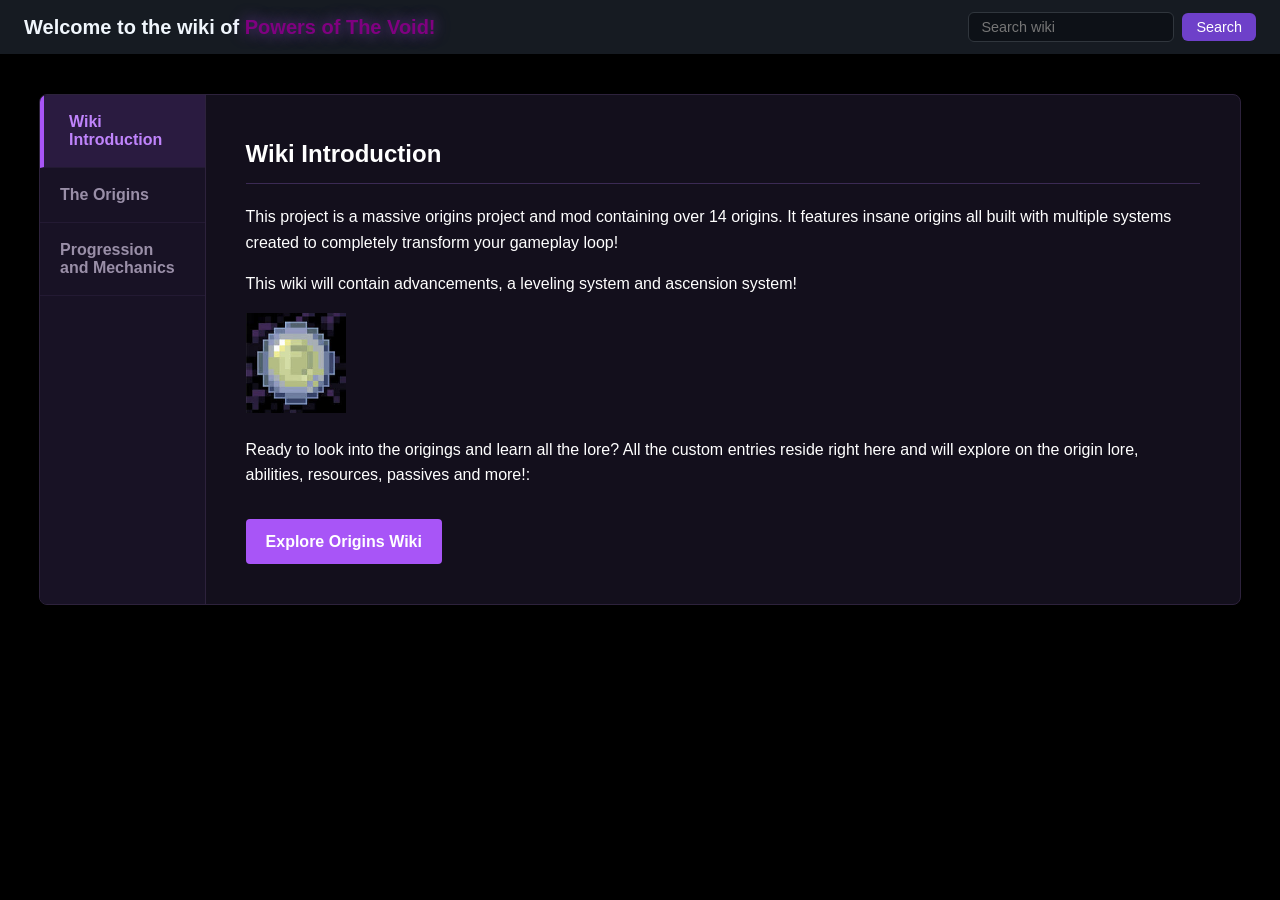
<file: index.html>
<!DOCTYPE html>
<html lang="en">
<head>
    <meta charset="UTF-8">
    <meta name="viewport" content="width=device-width, initial-scale=1.0">
    <title>Powers of The Void</title>
    <link rel="stylesheet" href="styles.css">
</head>
<body>

    <header class="top-nav">
        <div class="logo">Welcome to the wiki of <span class="void-text">Powers of The Void!</span></div>

        <div class="search-wrapper">
            <form id="wiki-search-form" class="search-form">
                <input type="text" id="wiki-search-input" placeholder="Search wiki" autocomplete="off" required>
                <button type="submit">Search</button>
            </form>
            <div id="wiki-search-results" class="search-results" hidden></div>
        </div>
    </header>

    <div class="wiki-container">
        <div class="sidebar" id="sidebar"></div>
        <div id="content"></div>
    </div>
    <script src="search.js"></script>
    <script>
        // This is where the intro wiki resides.
        const entries =[
            {
                id: 'introduction',
                label: 'Wiki Introduction',
                title: 'Wiki Introduction',
                html: `
                    <p>This project is a massive origins project and mod containing over 14 origins. It features insane origins all built with multiple systems created to completely transform your gameplay loop!</p>
                    <p>This wiki will contain advancements, a leveling system and ascension system!</p>
                    <img class="origin-preview-img" src="./Images/Origins.jpeg" width="100" height="100" alt="Origins Orb">
                    <p>Ready to look into the origings and learn all the lore? All the custom entries reside right here and will explore on the origin lore, abilities, resources, passives and more!:</p>
                    <a class="wiki-link" href="origins.html">Explore Origins Wiki</a>
                  `
                },
            {
                id: 'origins',
                label: 'The Origins',
                title: 'The Origins',
                html: `
                    <h3>This will contain all the lore of the origins and how they came to be inside of this mysterious..'Minecraft' world.</h3>

                    <div class="sub-tabs">
                        <button class="sub-tab-button active" data-sub="siblings">The Siblings of The Void</button>
                        <button class="sub-tab-button" data-sub="outlaws">The Outlaws</button>
                        <button class="sub-tab-button" data-sub="old-legends">The Old Legends</button>
                        </div>

                    <div class="sub-panel active" data-sub="siblings">
                            <h2>The Siblings of The Void</h2>
                            <p>The Siblings of The Void are constructs of the omniverse that were not meant to obtain these immense powers.
                                They have more strength with these powers as they tie into their identity. 
                                Florian being obssessed with punishing those who oppose and hurt his friends and family, and Shiori being a kind hearted woman who loves the skies and shows immense determination.
                                And nothing is known about Veyron Dragonheart.</p>
                        
                        <div class="sub-tabs">
                            <button class="sub-tab-button active" data-sub="veyron">Veyron Dragonheart</button>
                            <button class="sub-tab-button" data-sub="florian">Florian Dragonheart</button>
                            <button class="sub-tab-button" data-sub="shiori">Shiori Dragonheart</button>
                            </div>

                            <div class="sub-panel active" data-sub="veyron">
                                <h2>Veyron Dragonheart</h2>
                                <p>Nothing is known about Veyron Dragonheart anymore, he is not a playable origin technically, but it's nice to list him here for lore reasons.</p>
                                </div>

                            <div class="sub-panel" data-sub="florian">
                                <h2>Florian Dragonheart - The Sin of Wrath</h2>
                                <p>The Sin of Wrath, a being of flames, destruction and one to make a good deal. Brother of Veyron Dragonheart and Shiori Dragonheart.</p>
                                <p>His playstyle revolves around being in front of an enemy's face and delivering fast strikes that all do major damage, slowly charging up his rage to conjure more powerful abilities.</p>
                                </div>

                            <div class="sub-panel" data-sub="shiori">
                                <h2>Shiori Dragonheart - The Guardian of The Heavens</h2>
                                <p>An angel of light and secretly part demonic. She is the sister of Veyron Dragonheart and Florian Dragonheart.</p>
                                <p>Her playstyle revolves around heavy hits over short spans of time and taking the rest to focus on dodging and flying around the battlefield with her angelic wings, 
                                using the essence of The Heavens to cast her enemies to the light.</p>
                                </div>
                        </div>

                    <div class="sub-panel" data-sub="outlaws">
                        <h2>The Outlaws</h2>
                        <p>A faction away from Catastrophe's control, they disobey his laws and kill anyone who opposes them for the greater good.
                            All they wish is to be free from his control of the outside world, and see the land once more, led by the vengeful scientist Nightwalker, ??? (Void) Ashe Vale

                            <div class="sub-tabs">
                                <button class="sub-tab-button active" data-sub="varelt">Varelt Ashe Vale</button>
                                <button class="sub-tab-button" data-sub="violet">Violet Ashe Vale</button>
                                <button class="sub-tab-button" data-sub="benjamin-saiph">Benjamin Saiph</button>
                                <button class="sub-tab-button" data-sub="siphon">Siphon</button>
                                <button class="sub-tab-button" data-sub="robert">Robert</button>
                                <button class="sub-tab-button" data-sub="irina">Irina Dragonheart</button>
                                <button class="sub-tab-button" data-sub="twins">The Twins</button>
                                <button class="sub-tab-button" data-sub="snow">Snow</button>
                                <button class="sub-tab-button" data-sub="lily">Lily</button>
                                </div>

                                

                                <div class="sub-panel active" data-sub="varelt">
                                    <h2>Varelt Ashe Vale - The Goddess of Death</h2>
                                    <p>Varelt Ashe Vale is second in command and the past leader of The Outlaws, being taken over by Veyron.
                                        She is the wife of Void and the last name 'Ashe Vale' is from her bloodline of Vampires.

                                    <p>Her playstyle compliments a player using Void, as she can buff nearby players with the vampiric tag from POTV 
                                        and also creates a temporary bleed effect on enemies that makes vampires siphon blood on hit.</p>
                                    <p>Alone she is proficient in scythes, just like Void, giving +4 damage with scythes and prohibiting shields in her hands.</p>
                                    </div>

                                <div class="sub-panel" data-sub="violet">
                                    <h2>Violet Ashe Vale - The Heir to the Death and Void Gods</h2>
                                    <p>Violet Ashe Vale is the daughter of Varelt and Void, giving her the powers of everything they have, such as vampirism, void and nightmares.
                                    <p>Her playstyle is very similar to Florian, her uncle. She is a fast fighter making sure the pace is never lost, and only staying back when healing is needed.</p>
                                    <p>Violet is a bit weaker than Varelt and Void, so she is proficient in sickles, still carrying on the theme of death and giving +4 damage to sickles.
                                    </div>

                                <div class="sub-panel" data-sub="benjamin-saiph">
                                    <h2>Benjamin Saiph</h2>
                                    <p>A formal killer, a construct of nightmares and Void Essence. Evil made into truth to help The Outlaws in their quest to kill Catastrophe. 
                                        Benamin Saiph was created by Catastrophe, made to kill Veyron. But Veyron was one step ahead and knew what was happening, was able to capture him and convert him 
                                        using Void Essence, letting Benjamin Saiph become a construct of Nightmares and Void Essence.</p>
                                    <p>His playstyle revolves around status effects, applying void-touched, nightmares and bleeding -- Which can also help any vampiric players.</p>
                                    <p>Alone, he is proficient in blades. "A simple weapon is all I desire. Nothing too much, just enough to complete the job." +4 damage to all swords, retains shield usages.</p>
                                    </div>

                                <div class="sub-panel" data-sub="siphon">
                                    <h2>Siphon - The Deity's Blessed</h2>
                                    <p>Siphon is a person blessed with The Deity of Nature's power, allowing her to call upon the deity and use their powers. She originally met Veyron in the fight that shattered the original 
                                        Outlaws, and she is thankful he was there that day, as without him?.. Who knows if they would have won against Zealot.</p>
                                    <p>Her playstyle revolves around mainly her abilities and daggers, she can use any weapon very well but primarily daggers. She can buff her own weapons to apply effects with anything, proving 
                                        to be a very useful asset during a fight.</p>
                                    <p>As stated, she is proficient in daggers, allowing her to have +4 damage, but retains shield usages.</p>
                                    </div>

                                <div class="sub-panel" data-sub="robert">
                                    <h2>Robert - The Weaponsmith</h2>
                                    <p>Ever since he fell into this new land, he could not find an ounce of material worthy enough to make a gun, so he turned to bladesmithing instead.</p>
                                    <p>His playstyle revolves around using his surroundings and extraordinary strength to pummel his enemies to death. Using his abilities he gains the ability to stun enemies and slow them down for a short time.</p>
                                    <p>Due to him being a creator of his own weapons, he knows them best and has the best buff in the mod being +6.5 damage to every weapon in the modpack, and also giving himself +1 armor vest (2 points).</p>
                                    <p>This was also to balance him as he is just a normal human, we needed to balance him out somehow so he gets the biggest buff out of everyone.</p>
                                    </div>

                                <div class="sub-panel" data-sub="irina">
                                    <h2>Irina Dragonheart - A healer at heart</h2>
                                    <p>Not much is known about Irina, only Florian knows much about her as they are husband and wife. Irina is a kind soul who can heal her allies nearby.</p>
                                    <p>Her playstyle revolves around buffing allies and healing them too. By herself she can still fight very well, able to buff and heal herself too and has a powerset very 
                                        similar to Florian.</p>
                                    <p>Like Florian, she is proficient in any type of long weapon, excluding scythes.</p>
                                    </div>

                                <div class="sub-panel" data-sub="twins">
                                    <h2>The Twins - The Son and Daughter of Flames</h2>
                                    <p>Silas and Kamila are the son and daughter of Florian and Irina, they posses the powers of both of their parents and are capable of igniting flames out of thin air just like Florian, 
                                        but they are primarily based around their powers, and not weapons like their parents. They are still capable of using weapons very well, but in most scenarios don't due to space, a light person and manuevurability.</p>
                                    <p>You can become either of the twins as a single origin, they fight extremely well together and have 2 whole power sets, using abilities to heal themselves and ignite their enemies into flames, and for when needed they can 
                                        change their healing into a decaying virus that applies many toxins and debuffs as possible!</p>
                                    </div>

                                <div class="sub-panel" data-sub="snow">
                                    <h2>Snow - The Fragmented</h2>
                                    <p>Snow is indeed a Voidwalker, but she was nearly killed when born by the original Nightmare Strain. She obviously survived but it destroyed her powers to the point that even though she is 16 in lore when she meets Veyron, 
                                        she can barely conjure her powers to fight him when she thought he was going to kill her.<p>
                                    <p>She possesses the powers of the cold winds of Syct' Vean and can summon snow storms and any ice-based magic, also letting her do small heals to nearby allies, but not as powerful.<p>
                                    <p>She is proficient in magic just like the twins, so she doesn't have any weapon uniques but can become much more powerful by leveling and casting self-buffs towards herself.</p>
                                    </div>

                                <div class="sub-panel" data-sub="lily">
                                    <h2>Lily - The Deity's Blessed</h2>
                                    <p>Another being blessed by The Deity of Nature, she has the abilities to conjure healing magic wherever she goes and can also manipulate the nearby plant life to fend off against her enemies.<p>
                                    <p>Being a magic user, she has the unique passive of having 2 power sets.</p>
                                    </div>
                    </div>

                    <div class="sub-panel" data-sub="old-legends">
                        <h2>The Old Legends</h2>
                        <p>Legends of the old times, where peace was appreciated, and now it's a luxury. The amount of how many Old Legends there were is unknown, but we know of 3 that are currently alive from this faction.</p>
                        <p>This faction consists of The Deity of Nature, Catastrophe and Zealot. This was a faction of Deities and Gods, but they are now either lost to time, corrupted or dead.</p>
                        <p>After Void had tried to discover the old ruins, all three of them appeared within holograms, but it was their past selves, fragments long forgotten, and one of them was an old friend that Void knew
                            very personally.</p>
                            
                            <div class="sub-tabs">
                                <button class="sub-tab-button active" data-sub="nature-deity">The Deity of Nature</button>
                                <button class="sub-tab-button" data-sub="catastrophe">Catastrophe</button>
                                <button class="sub-tab-button" data-sub="zealot">Zealot</button>
                                </div>

                                <div class="sub-panel active" data-sub="nature-deity">
                                    <h2>The Deity of Nature - The last primordial</h2>
                                    <p>The Deity of Nature was the oldest out of all the legends, being The Voided Gods best friend and being one of very few people whom knew his true name.</p>
                                    <p>The Deity of Nature possesses all the powers of the ones they have blessed and more, capable of performing abilities near the level of Veyron Ashe Vale.</p>
                                    <p>A unique feature is that The Deity of Nature does NOT have an awakening, and only gets more powerful the more plant life is nearby and also the more advancements and levels are completed.</p>
                                    </div>

                                <div class="sub-panel" data-sub="catastrophe">
                                    <h2>Catastrophe - The Reason of it all</h2>
                                    <p>Catastrophe was the reason for the Dragonhearts being released into the omniverse, and the primary reason that Void went insane and was able to kill him one day once and for all.</p>
                                    <p>Catastrophe has many unique passives when inside of the darkness and when it's night, he is also the reason Void has his abilities as he infected him and now Void is a Nightwalker, a Voidwalker x Nightmare abomination. Catastrophe is the only person who knows who Void truly is.</p>
                                    <p>Catastrophe is proficient with magic, but due to his age and immense power, he has over 3 power sets that all have unique use cases and immense power. But due to his already immense power, he does not have an awakening.</p>
                                    </div>
                                
                                <div class="sub-panel" data-sub="zealot">
                                    <h2>Zealot - The Last Lightwalker</h2>
                                    <p>Zealot was the last Lightwalker in existence, being part of a race of corrupted angels that used the light for evil.</p>
                                    <p>Zealot was manipulated and twisted into becoming apart of Catastrophe's team, but once was an old legend whom was not blinded by the immense power that he had amongst people.</p>
                                    <p>Zealot is proficient in huge blades, granting already immensely strong weapons even more power, but instead of damage, he can swing the weapons much faster!</p>
                                    </div>
                    </div>
                `
            },
            {
                id: 'mechanics',
                label: 'Progression and Mechanics',
                title: 'Progression and Mechanics',
                html: `
                    <p>Every origin includes progression layers like custom level systems, ascensions, origin-specific weapons, and special combat proficiencies.</p>
                    <a class="wiki-link" href="ascensions.html">Ascensions</a>
                    <a class="wiki-link" href="resources.html">Resources</a>
                `
            }



        ];

        const sidebar = document.getElementById('sidebar');
        const content = document.getElementById('content');

        function showEntry(id) {
            document.querySelectorAll('.tab-button').forEach(b =>
                b.classList.toggle('active', b.dataset.id === id));
            document.querySelectorAll('.tab-content').forEach(p =>
                p.classList.toggle('active', p.dataset.id === id));
        }

        entries.forEach((entry) => {
            const btn = document.createElement('button');
            btn.className = 'tab-button';
            btn.textContent = entry.label;
            btn.dataset.id = entry.id;
            btn.addEventListener('click', () => showEntry(entry.id));
            sidebar.appendChild(btn);

            const panel = document.createElement('div');
            panel.className = 'tab-content';
            panel.dataset.id = entry.id;
            panel.innerHTML = `<h2>${entry.title}</h2>${entry.html}`;
            content.appendChild(panel);
        });

        if (entries.length) showEntry(entries[0].id);

        const categories = [
            { cls: 'void-text',        words: ['Veyron', 'Void', 'Voidwalker', 'Void Essence', 'The Voided One', 'Violet'] },
            { cls: 'dragonheart-text', words: ['Dragonheart', 'Florian', 'Wrath', 'wrath', 'Kamila', 'Silas', 'Irina', 'The Twins'] },
            { cls: 'angelic-text',     words: ['Shiori', 'Angel', 'Heaven', 'Heavens', 'Lightwalker', 'Zealot'] },
            { cls: 'demonic-text',     words: ['Varelt', 'Vale', 'Blood', 'Unholy', 'unholy', 'blood', 'Ashe', 'Demon', 'Demonic', 'demonic', 'Death'] },
            { cls: 'nightmare-text',   words: ['Nightmare', 'nightmare', 'Catastrophe', 'catastrophe', 'Benjamin Saiph', 'Decay', 'decay'] },
            { cls: 'nature-text',      words: ['Deity of Nature', 'Nature', 'Natures', 'Siphon'] }
        ];

        content.addEventListener('click', e => {
            const btn = e.target.closest('.sub-tab-button');
            if (!btn) return;

            const bar = btn.parentElement;
            const scope = bar.parentElement;

            bar.querySelectorAll(':scope > .sub-tab-button').forEach(b =>
                b.classList.toggle('active', b === btn));

            scope.querySelectorAll(':scope > .sub-panel').forEach(p =>
                p.classList.toggle('active', p.dataset.sub === btn.dataset.sub));
            });

        const lookup = new Map();
        categories.forEach(c => c.words.forEach(w => lookup.set(w, c.cls)));

        const escapeRegex = s => s.replace(/[-\/\\^$*+?.()|[\]{}]/g, '\\$&');
        const words = [...lookup.keys()]
            .sort((a, b) => b.length - a.length)
            .map(escapeRegex);
        const wordRegex = new RegExp(`\\b(${words.join('|')})\\b`, 'g');

        document.querySelectorAll('#sidebar, #content').forEach(root => {
            const walker = document.createTreeWalker(root, NodeFilter.SHOW_TEXT);
            const textNodes = [];
            while (walker.nextNode()) textNodes.push(walker.currentNode);

            textNodes.forEach(node => {
                const parts = node.nodeValue.split(wordRegex);
                if (parts.length === 1) return;

                const frag = document.createDocumentFragment();
                parts.forEach((part, i) => {
                    if (!part) return;
                    if (i % 2 === 1) {
                        const span = document.createElement('span');
                        span.className = lookup.get(part);
                        span.textContent = part;
                        frag.appendChild(span);
                    } else {
                        frag.appendChild(document.createTextNode(part));
                    }
                });
                node.replaceWith(frag);
            });
        });

        const WIKI_PAGES = [
            { title: 'Home', url: 'index.html' },
            { title: 'Ascensions', url: 'ascensions.html' },
            { title: 'Origins', url: 'origins.html' },
            { title: 'Resources', url: 'resources.html' }
        ];

        let cachedPages = null;

        async function loadWikiIndex () {
            if (cachedPages) return cachedPages;

            const parser = new DOMParser();
            cachedPages = await Promise.all(
                WIKI_PAGES.map(async (page) => {
                    try {
                        const respone = await fetch(page.url);
                        const html = await response.text();
                        const doc = parser.parseFromString(html, 'text/html');
          
          doc.querySelectorAll('script, style, header').forEach(el => el.remove());
          
          const pageTitle = doc.querySelector('title')?.innerText.trim() || page.title;
          const bodyText = doc.body.innerText.replace(/\s+/g, ' ').trim();
          
          return { title: pageTitle, url: page.url, text: bodyText };
        } catch (err) {
          return { title: page.title, url: page.url, text: '' };
        }
      })
    );

    return cachedPages;
  }

  const form = document.getElementById('wiki-search-form');
  const input = document.getElementById('wiki-search-input');
  const resultsBox = document.getElementById('wiki-search-results');

  async function performSearch(query) {
    const cleanQuery = query.trim().toLowerCase();
    if (!cleanQuery) {
      resultsBox.hidden = true;
      return;
    }

    resultsBox.hidden = false;
    resultsBox.innerHTML = '<div class="search-empty">Searching...</div>';

    const pages = await loadWikiIndex();
    const matches = [];

    for (const page of pages) {
      const lowerText = page.text.toLowerCase();
      const lowerTitle = page.title.toLowerCase();
      const matchIndex = lowerText.indexOf(cleanQuery);

      if (lowerTitle.includes(cleanQuery) || matchIndex !== -1) {
        let snippet = '';
        if (matchIndex !== -1) {
          const start = Math.max(0, matchIndex - 40);
          const end = Math.min(page.text.length, matchIndex + cleanQuery.length + 60);
          snippet = (start > 0 ? '...' : '') + page.text.slice(start, end) + (end < page.text.length ? '...' : '');
        } else {
          snippet = page.text.slice(0, 90) + '...';
        }

        matches.push({ title: page.title, url: page.url, snippet });
      }
    }

    if (matches.length === 0) {
      resultsBox.innerHTML = `<div class="search-empty">No results found for "${query}"</div>`;
      return;
    }

    resultsBox.innerHTML = matches.map(match => `
      <a href="${match.url}" class="search-result-item">
        <div class="search-result-title">${match.title}</div>
        <div class="search-result-snippet">${match.snippet}</div>
      </a>
    `).join('');
  }

  form.addEventListener('submit', (e) => {
    e.preventDefault();
    performSearch(input.value);
  });

  input.addEventListener('input', () => {
    performSearch(input.value);
  });

  document.addEventListener('click', (e) => {
    if (!e.target.closest('.search-wrapper')) {
      resultsBox.hidden = true;
    }
  });

    </script>
</body>
</html>
</file>
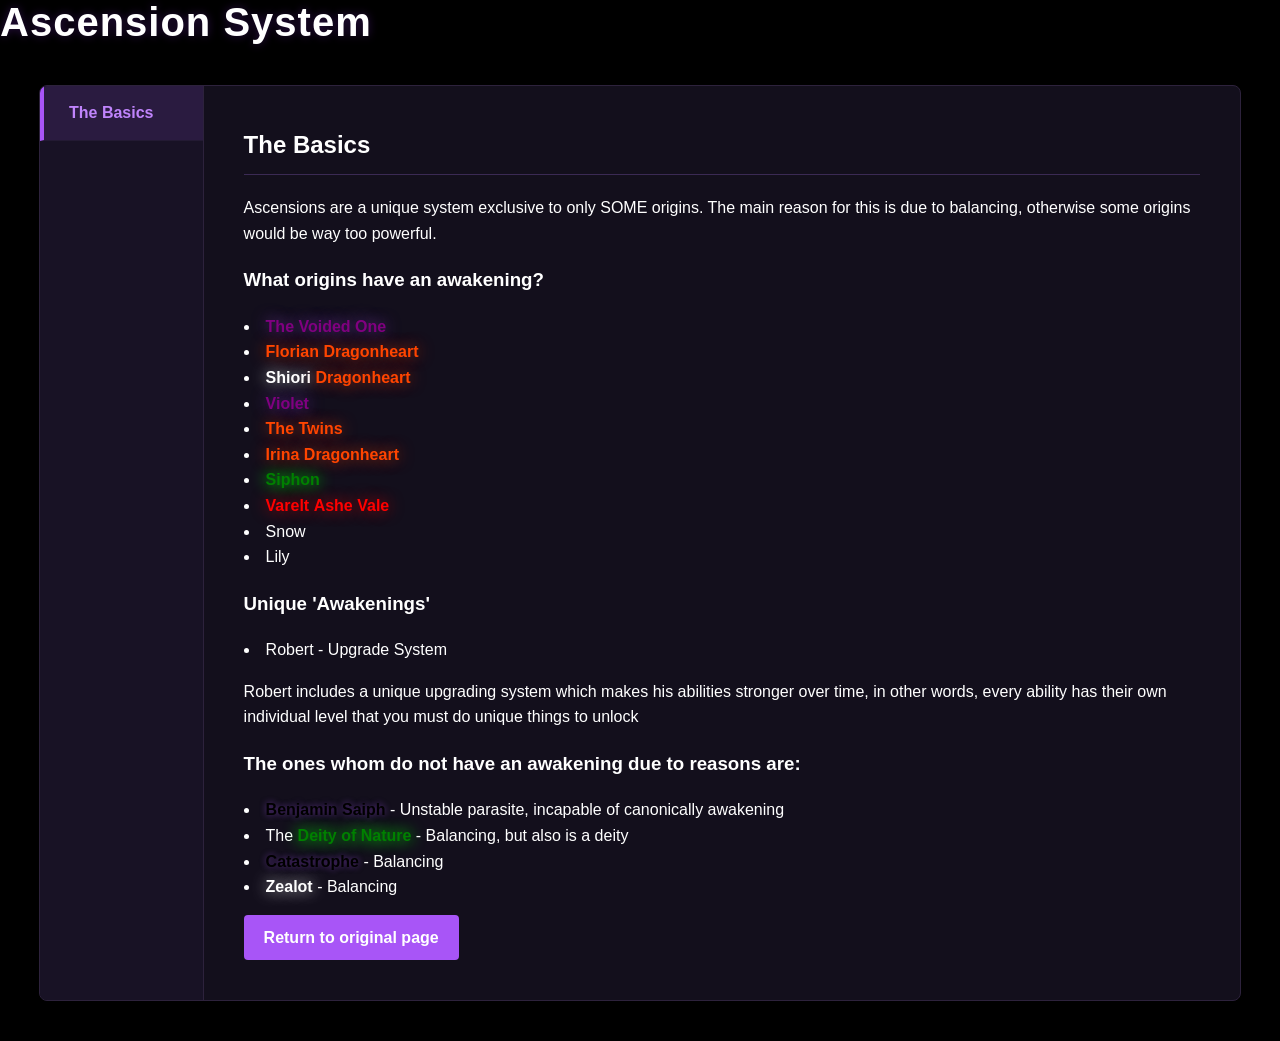
<file: ascensions.html>
<!DOCTYPE html>
<html lang="en">
    <head>
        <meta charset="UTF-8">
        <meta name="viewport" content="width=device-width, initial-scale=1.0">
        <title>Ascensions</title>
        <link rel="stylesheet" href="styles.css">
    </head>
    <body>
        <header>
            <h1>Ascension System</h1>
        </header>
        <div class="wiki-container">
            <div class="sidebar" id="sidebar"></div>
            <div id="content"></div>
        </div>
        <script>
            const entries =[
                {
                    id: 'basics',
                    label: 'The Basics',
                    title: 'The Basics',
                    html: `
                        <p>Ascensions are a unique system exclusive to only SOME origins. The main reason for this is due to balancing,
                            otherwise some origins would be way too powerful.</p>
                        <h3>What origins have an awakening?</h3>
                        <lu>
                            <li>The Voided One</li>
                            <li>Florian Dragonheart</li>
                            <li>Shiori Dragonheart</li>
                            <li>Violet</li>
                            <li>The Twins</li>
                            <li>Irina Dragonheart</li>
                            <li>Siphon</li>
                            <li>Varelt Ashe Vale</li>
                            <li>Snow</li>
                            <li>Lily</li>
                        </lu>
                        <h3>Unique 'Awakenings'</h3>
                        <lu>
                            <li>Robert - Upgrade System</li>
                            <p>Robert includes a unique upgrading system which makes his abilities stronger over time, in other words, every ability has their own 
                                individual level that you must do unique things to unlock</p>
                        <lu>

                        <h3>The ones whom do not have an awakening due to reasons are:</h3>
                        <lu>
                            <li>Benjamin Saiph - Unstable parasite, incapable of canonically awakening</li>
                            <li>The Deity of Nature - Balancing, but also is a deity</li>
                            <li>Catastrophe - Balancing</li>
                            <li>Zealot - Balancing</li>
                        </lu>
                        <a class="wiki-link" href="index.html">Return to original page</a>
                    `
                }
            ];

        const sidebar = document.getElementById('sidebar');
        const content = document.getElementById('content');

        function showEntry(id) {
            document.querySelectorAll('.tab-button').forEach(b =>
                b.classList.toggle('active', b.dataset.id === id));
            document.querySelectorAll('.tab-content').forEach(p =>
                p.classList.toggle('active', p.dataset.id === id));
        }

        entries.forEach((entry) => {
            const btn = document.createElement('button');
            btn.className = 'tab-button';
            btn.textContent = entry.label;
            btn.dataset.id = entry.id;
            btn.addEventListener('click', () => showEntry(entry.id));
            sidebar.appendChild(btn);

            const panel = document.createElement('div');
            panel.className = 'tab-content';
            panel.dataset.id = entry.id;
            panel.innerHTML = `<h2>${entry.title}</h2>${entry.html}`;
            content.appendChild(panel);
        });

        if (entries.length) showEntry(entries[0].id);

         const categories = [
            { cls: 'void-text',        words: ['Veyron', 'Void', 'Voidwalker', 'Void Essence', 'The Voided One', 'Violet'] },
            { cls: 'dragonheart-text', words: ['Dragonheart', 'Florian', 'Wrath', 'wrath', 'Kamila', 'Silas', 'Irina', 'The Twins'] },
            { cls: 'angelic-text',     words: ['Shiori', 'Angel', 'Heaven', 'Heavens', 'Lightwalker', 'Zealot'] },
            { cls: 'demonic-text',     words: ['Varelt', 'Vale', 'Blood', 'Unholy', 'unholy', 'blood', 'Ashe', 'Demon', 'Demonic', 'demonic', 'Death'] },
            { cls: 'nightmare-text',   words: ['Nightmare', 'nightmare', 'Catastrophe', 'catastrophe', 'Benjamin Saiph', 'Decay', 'decay'] },
            { cls: 'nature-text',      words: ['Deity of Nature', 'Nature', 'Natures', 'Siphon'] }
        ];

        content.addEventListener('click', e => {
            const btn = e.target.closest('.sub-tab-button');
            if (!btn) return;

            const bar = btn.parentElement;
            const scope = bar.parentElement;

            bar.querySelectorAll(':scope > .sub-tab-button').forEach(b =>
                b.classList.toggle('active', b === btn));

            scope.querySelectorAll(':scope > .sub-panel').forEach(p =>
                p.classList.toggle('active', p.dataset.sub === btn.dataset.sub));
            });

        const lookup = new Map();
        categories.forEach(c => c.words.forEach(w => lookup.set(w, c.cls)));

        const escapeRegex = s => s.replace(/[-\/\\^$*+?.()|[\]{}]/g, '\\$&');
        const words = [...lookup.keys()]
            .sort((a, b) => b.length - a.length)
            .map(escapeRegex);
        const wordRegex = new RegExp(`\\b(${words.join('|')})\\b`, 'g');

        document.querySelectorAll('#sidebar, #content').forEach(root => {
            const walker = document.createTreeWalker(root, NodeFilter.SHOW_TEXT);
            const textNodes = [];
            while (walker.nextNode()) textNodes.push(walker.currentNode);

            textNodes.forEach(node => {
                const parts = node.nodeValue.split(wordRegex);
                if (parts.length === 1) return;

                const frag = document.createDocumentFragment();
                parts.forEach((part, i) => {
                    if (!part) return;
                    if (i % 2 === 1) {
                        const span = document.createElement('span');
                        span.className = lookup.get(part);
                        span.textContent = part;
                        frag.appendChild(span);
                    } else {
                        frag.appendChild(document.createTextNode(part));
                    }
                });
                node.replaceWith(frag);
            });
        });

        </script>
    </body>
</html>
</file>
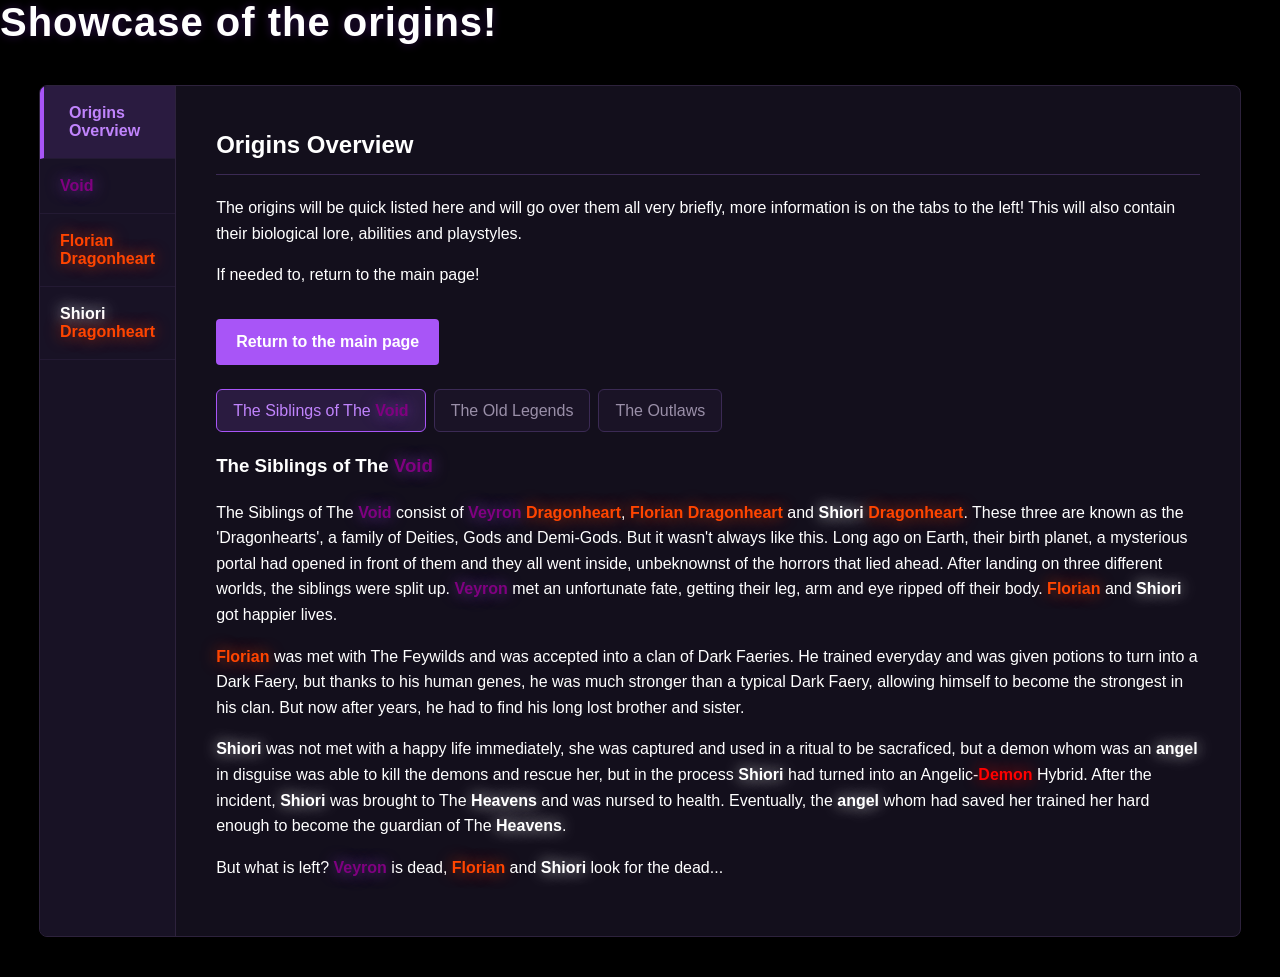
<file: origins.html>
<!DOCTYPE html>
<html lang="en">
<head>
	<meta charset="UTF-8">
	<meta name="viewport" content="width=device-width, initial-scale=1.0">
	<title>POTV - Origins</title>
    <link rel="stylesheet" href="styles.css">
</head>
<body>

    <header>
        <h1>Showcase of the origins!</h1>
    </header>

    <div class="wiki-container">
        <div class="sidebar" id="sidebar"></div>
        <div id="content"></div>
    </div>
    <script>
        // This is where the origin reside in the wiki, just incase if you have collapsed / Compressed the code.
        // (CTRL + SHIFT + [) - You better remember this Vee (from Vee idfk I'm bored)
        const entries = [
            {
                id: 'origins',
                label: 'Origins Overview',
                title: 'Origins Overview',
                html: `
                    <p>The origins will be quick listed here and will go over them all very briefly,
                        more information is on the tabs to the left! This will also contain their biological lore,
                        abilities and playstyles.</p>
                    <p>If needed to, return to the main page!</p>
                    <a class="wiki-link" href="index.html">Return to the main page</a>

                    <div class="sub-tabs">
                        <button class="sub-tab-button active" data-sub="voided-siblings">The Siblings of The Void</button>
                        <button class="sub-tab-button" data-sub="old-legends">The Old Legends</button>
                        <button class="sub-tab-button" data-sub="outlaws">The Outlaws</button>
                    </div>

                    <div class="sub-panel active" data-sub="voided-siblings">
                        <h3>The Siblings of The Void</h3>
                        <p>The Siblings of The Void consist of Veyron Dragonheart, Florian Dragonheart and Shiori Dragonheart. These three are known as the 'Dragonhearts', a family of Deities, Gods and Demi-Gods.
                        But it wasn't always like this. Long ago on Earth, their birth planet, a mysterious portal had opened in front of them and they all went inside, unbeknownst of the horrors that lied ahead.
                        After landing on three different worlds, the siblings were split up. Veyron met an unfortunate fate, getting their leg, arm and eye ripped off their body. Florian and Shiori got happier lives.</p>

                        <p>Florian was met with The Feywilds and was accepted into a clan of Dark Faeries. He trained everyday and was given potions to turn into a Dark Faery, but thanks to his human genes, he was much stronger than a typical Dark Faery, 
                        allowing himself to become the strongest in his clan. But now after years, he had to find his long lost brother and sister.</p>
                        
                        <p>Shiori was not met with a happy life immediately, she was captured and used in a ritual to be sacraficed, but a demon whom was an angel in disguise was able to kill the demons and rescue her, but in the process Shiori had turned into an Angelic-Demon Hybrid.
                            After the incident, Shiori was brought to The Heavens and was nursed to health. Eventually, the angel whom had saved her trained her hard enough to become the guardian of The Heavens.</p>
                    
                        <p>But what is left? Veyron is dead, Florian and Shiori look for the dead...</p>
                    </div>

                    <div class="sub-panel" data-sub="old-legends">
                        <h3>The Old Legends</h3>
                        <p>The Old Legends were known as heroes in the past, now they torment those who are within their presence, but the only one who did not succumb to the darkness was The Deity of Nature, the last Deity in existance.</p>
                        <p>The Deity of Nature, the known primordial deity to ever exist, was one of the old legends whom was able to create natural essence at will, just like a Voidwalker.
                        Throughout their life, they had been a hero throughout the ages, but when the other heroes had succumbed to the darkness, specifically Catastrophe and Zealot, both of them had
                        proceeded to injure the deity and kill all the old legends, just before going towards the edge of the multiverse and creating the nightmare strain to kill the Voidwalkers, only to succeed.</p>
                        <p>Catastrophe, The Living Nightmare Strain, the reason of the death of the voidwalker race. He was the reason of the Nightmare Strain being created and was able to nearly kill Void, out of everyone, it was Catastrophe that nearly brought Void to death
                        and was even able to kill him once in the past. But not long after Void's death, void returned from the dead and proceeded to pay back the favor and nearly killed Catastrophe, not before being sent back into The Void by Zealot.</p>
                        <p>Zealot, One of the last Lightwalkers in existence. Zealot was the entire reason Void had lost his right leg, arm and eye, being one of the reasons that Void wasn't able to kill all the corrupted legends and the others led by Catastrophe.
                        Zealot was born on the universal opposite of Syct' Vein also known as Lux Nexus, he had a rough childhood and eventually met Catastrophe, whom manipulated Zealot into joining him, killing his entire race and caused him to help with creating the Nightmare Strain,
                        only which after all of that, in the time that they were invading Syct' Vein and were killing the Voidwalkers race, he finally met Void and killed him for the first time, causing Void to transform into a Vampiric Voidwalker after being saved by Varelt.</p>
                    </div>

                    <div class="sub-panel" data-sub="outlaws">
                        <h3>The Outlaws</h3>
                        <p>The Outlaws, the faction whose leader died and Void decided to lead them instead to show that they are not alone.</p>
                        <p>This faction consisted of many members, being Robert, Siphon, Benjamin Saiph, Glitch and Varelt. They were led by Varelt after their original leader died, then Void took command and helped them recoup what they had lost.
                        Varelt and Void had already met, and they had already been dating for many years. After becoming the leader, he married her and continued to help the outlaws.</p>
                        <p>Void was their leader, Varelt was the second in command, Siphon was in charge of defense calibrations, Robert was in charge of the arsenals, Benjamin Saiph was in charge of scouting, and Glitch was in charge of making sure their signals were not exposed to outside sources.
                    </div>
                `
            },
            {
                id: 'void',
                label: 'Void',
                title: 'Void',
                html: `
                    <p>Void also known as Void Ashe Vale is an unknown entity that appeared when Florian Dragonheart and Shiori Dragonheart started looking for their long lost brother 'Veyron', saying that he would help them find him, as long as they help him find who he once was in the past.
                        he is the most brutal of The Outlaws, capable of destroying entire worlds if he needs to, but despite his terrifying power he is a kind soul 
                        and will protect his family and friends against the strongest of foes.
                    
                    <div class="sub-tabs">
                        <button class="sub-tab-button active" data-sub="resources">Resources</button>
                        <button class="sub-tab-button" data-sub="passives">Passives</button>
                        <button class="sub-tab-button" data-sub="abilities">Abilities</button>
                        <button class="sub-tab-button" data-sub="lore">Lore</button>
                        <button class="sub-tab-button" data-sub="voicelines">Voicelines</button>
                    </div>
                    
                    <div class="sub-panel active" data-sub="resources">

                        <h3>Void Essence</h3>
                        <p>Void Essence is a resource that can be regenerated by consuming blocks infused with The Void, such as amethyst and obsidian. You can also be nearby these blocks and regenerate too!</p>
                        <table class="level-table"
                            <tr><th>Level</th><th>Capacity</th></tr>
                            <tr><td>1</td><td>100</td></tr>
                            <tr><td>2</span></td><td>200 <span class="diff-up">(+100)</td></tr>
                            <tr><td>3</span></td><td>300 <span class="diff-up">(+100)</td></tr>
                            <tr><td>4</span></td><td>400 <span class="diff-up">(+100)</td></tr>
                            <tr><td>Ascension</span></td><td>500 <span class="diff-up">(+100)</td></tr>
                        </table>

                        <h3>Blood</h3>
                        <p>Blood is a resource that can be regenerated by killing enemies, even if they have no blood... for some reason- But despite that obvious logic flaw, you can use blood to pull yourself into a frenzy and use some abilities!</p>
                        <table class="level-table"
                            <tr><th>Level</th><th>Capacity</th></tr>
                            <tr><td>1</td><td>100</td></tr>
                            <tr><td>3</td><td>175 <span class="diff-up">(+75)</td></tr>
                            <tr><td>Ascension</td><td>250 <span class="diff-up">(+75)</td></tr>
                        </table>

                        <h3>Decay</h3>
                        <p>Decay is a negative resource that grows overtime by using abilities. You can only lower this decay by not using abilities for a certain time period, otherwise you slowly decay and begin to die. 
                            The only exception is using Vampiric Rage and killing enemies to quench your decays thirst. Overtime whilst the decay increases, you begin getting weaker and weaker, becoming slower, doing less damage 
                            and lose your armor points overtime, meaning at lower levels this matters a lot as you can go into negative armor meaning you take more damage than normal!</p>
                        <p>&bull; This resource does not increase over levels
                        <p>&bull; The weakening threshold goes as shown:
                        <p>50 Decay: Weakness 1, slowness 1 and <span style="color: red;">-4</span> armor points.
                        <p>100 Decay: Weakness 2, slowness 2, <span style="color: red;">-8</span> armor points and <span style="color: red;">1 damage per second</span> and only resetting on <span style="color: red;">death</span> if not fixed in time.
                        <table class="level-table"
                            <tr><th>Level</th><th>Capacity</th></tr>
                            <tr><td>1</td><td>100</td></tr>
                        </table>
                    </div>
             
                    <div class="sub-panel" data-sub="passives">
                        <h3><span style="color: green;">Darkness Incarnate - Positive</span></h3>
                        <p>Whilst within the darkness, you begin to ease your decaying body and start to adapt to it, gaining night vision, becoming faster with speed and haste, and also healing upon kills whilst inside of this state.</p>
                        <h3><span style="color: green;">Fire Within - Positive</span></h3>
                        <p>Due to your immense healing factor and Voidwalker body, you can withstand any basic fire and can withstand lava for a short time, eventually taking damage from lava after 10 seconds.</p>
                        <h3><span style="color: orange;">Forced Regeneration - Neutral</span></h3>
                        <p>Consume Void Essence over time to heal yourself, you cannot toggle this and this could be bad for you in some situations but overall is quite useful when you have a plentiful resource!</p>
                        <h3><span style="color: orange;">Undead - Neutral</span></h3>
                        <p>Due to your undead nature of being part vampiric, you have all the debuffs of an undead mob except for burning in the daylight but also all the positives. You take more damage from Smite enchantments but can breathe underwater and cannot suffocate.</p>
                        <h3><span style="color: red;">Heavy Armor - Negative</span></h3>
                        <p>Despite you being undead and able to breathe underwater, you cannot move as efficiently in the water and rain due to your heavy armor, granting you slowness whenever it is raining or you are submerged in the water.</p>
                        <h3><span style="color: red;">Abomination - Negative</span></h3>
                        <p>Due to what you are, you slowly decay over time when using abilities, you can also not use anything relating to silver otherwise your decay grows immensely!</p>
                    </div>

                    <div class="sub-panel" data-sub="abilities">
                        <h3>Rift Slash</h3>
                        <p>Slash a rift within the Void with your extremely sharp void claws or instantly teleport yourself. You can either charge this ability and teleport over 200 blocks away, or teleport over 30 blocks instantly.</p>
                        <p>(This ability does not become stronger over levels)</p>
                        <table class="level-table">
                            <tr><th>Level</th><th>Short Distance</th><th>Long Distance</th><th>Cooldown</th></tr>
                            <tr><td>1</td><td>30</td><td>200</td><td>2s Short | 6s Long</td></tr>
                        </table>
                        <h3>Vampiric Rage</h3>
                        <p>Become enraged via the smell of your own blood. Slash yourself and deal over 5 hearts of damage to yourself yet gain temporary haste, strength, resistance and speed, all at level 1 scaling to level 3 depending on level.</p>
                        <table class="level-table">
                            <tr><th>Level</th><th>Haste</th><th>Strength</th><th>Resistance</th><th>Speed</th></tr>
                            <tr><td>1</td><td>1</td><td>1</td><td>1</td><td>1</td></tr>
                            <tr><td>2</td><td>2 <span class="diff-up">(+1)</span></td><td>2 <span class="diff-up">(+1)</span></td><td>2 <span class="diff-up">(+1)</span></td><td>2 <span class="diff-up">(+1)</td></tr>
                            <tr><td>3</td><td>3 <span class="diff-up">(+1)</span></td><td>3 <span class="diff-up">(+1)</span></td><td>3 <span class="diff-up">(+1)</span></td><td>3 <span class="diff-up">(+1)</td></tr>
                        </table>
                        <p>| Level 3: Base Unlock | Max Level: Lv 2 Effects | Ascension : lv 3 Effects |</p>
                        <p>&bull; A True Catastrophe | Ascension and Advancement 10 Unlock |</p>
                    </div>

                    <div class="sub-panel" data-sub="lore">
                        <h3>The origins of The Voided One</h3>
                        <p>Void is the most mysterious member of The Outlaws, being someone primarily made of Void Essence and blood. No organs, no need for eating, just veins, blood and essence.
                        <p>He first appeared when the Siblings of The Void started to look for their long lost brother 'Veyron' whom had scattered from them long ago. Afraid of their death, they turned to Void once he appeared near them to help them, 
                            and all he asked for was one favor..."Help me find who I once was, and perhaps I can help you. Understood?" They reluctantly agreed and were sceptical of who he was, but he assured them that he was not Veyron after showing them his face.
                            Worn-torn, scarred and missing an eye... but the thought was quickly dismissed from the words; "So who are you two? What are your names?".</p>
                        <p>And now they look onwards to find their lost brother</p>
                        <p>It was time to search for the long lost world of The Voidwalkers.</p>
                        </div>

                    <div class="sub-panel" data-sub="voicelines">
                        <h3>Void's Voicelines</h3>
                        <p>Make sure your browser supports mp3 mpeg audios so that you can listen to the lines!</p>
                        <dl>
                            <dt><strong>Origin Chosen / Respawn</strong></dt>
                            <dd>
                                <p class="void-text">"What a horrid world."</p>
                                <audio controls>
                                    <source src="audio/void-placeholder.mp3" type="audio/mpeg">
                                    </audio>
                                    </dd>

                            <dt><strong>Level 2</strong></dt>
                            <dd>
                                <p class="void-text">"About damn fucking time!"</p>
                                <audio controls>
                                    <source src="audio/void-placeholder.mp3" type="audio/mpeg">
                                    </audio>
                                    </dd>
                        </div>
                    `
            },
            {
                id: 'florian',
                label: 'Florian Dragonheart',
                title: 'Florian Dragonheart',
                html: `
                    <p>Florian Dragonheart is the brother of Veyron Dragonheart and Shiori Dragonheart. He is the middle child and aged up to being the eldest after landing in the Faewilds. 
                        He is known for his fast flurry of attacks and aggressive fighting style.</p>
                `
            },
            {
              id: 'shiori',
              label: 'Shiori Dragonheart',
              title: 'Shiori Dragonheart',
              html: `
                  <p>Shiori Dragonheart is the sister of Veyron Dragonheart and Florian Dragonheart. She is the youngest out of the siblings remaining as a 22 year old demonic-angel.  
                    She is known for her careful playstyle delivering fast attacks that remain extremely powerful but she does remain a glass cannon.</p>
              `
            }
        ];

        const sidebar = document.getElementById('sidebar');
        const content = document.getElementById('content');

        function showEntry(id) {
            document.querySelectorAll('.tab-button').forEach(b =>
                b.classList.toggle('active', b.dataset.id === id));
            document.querySelectorAll('.tab-content').forEach(p =>
                p.classList.toggle('active', p.dataset.id === id));
        }

        entries.forEach((entry) => {
            const btn = document.createElement('button');
            btn.className = 'tab-button';
            btn.textContent = entry.label;
            btn.dataset.id = entry.id;
            btn.addEventListener('click', () => showEntry(entry.id));
            sidebar.appendChild(btn);

            const panel = document.createElement('div');
            panel.className = 'tab-content';
            panel.dataset.id = entry.id;
            panel.innerHTML = `<h2>${entry.title}</h2>${entry.html}`;
            content.appendChild(panel);
        });

        if (entries.length) showEntry(entries[0].id);

        const categories = [
            { cls: 'void-text',        words: ['Veyron', 'Void', 'Voidwalker', 'Void Essence', 'The Voided One'] },
            { cls: 'dragonheart-text', words: ['Dragonheart', 'Florian', 'Wrath', 'wrath'] },
            { cls: 'angelic-text',     words: ['Shiori', 'Angel', 'Heaven', 'Heavens', 'heavens', 'angel'] },
            { cls: 'demonic-text',     words: ['Varelt', 'Vale', 'Blood', 'Unholy', 'unholy', 'blood', 'Ashe', 'Demon', 'Demonic', 'demonic'] },
            { cls: 'nightmare-text',   words: ['Nightmare', 'nightmare', 'Catastrophe', 'catastrophe', 'Benjamin Saiph', 'Decay', 'decay'] },
            { cls: 'nature-text',      words: ['Deity of Nature', 'Nature', 'Natures', 'Siphon'] }
        ];

        content.addEventListener('click', e => {
            const btn = e.target.closest('.sub-tab-button');
            if (!btn) return;

            const page = btn.closest('.tab-content');
            const target = btn.dataset.sub;

            page.querySelectorAll('.sub-tab-button').forEach(b =>
                b.classList.toggle('active', b === btn));
            page.querySelectorAll('.sub-panel').forEach(p => 
                p.classList.toggle('active', p.dataset.sub === target));
        });

        const lookup = new Map();
        categories.forEach(c => c.words.forEach(w => lookup.set(w, c.cls)));

        const escapeRegex = s => s.replace(/[-\/\\^$*+?.()|[\]{}]/g, '\\$&');
        const words = [...lookup.keys()]
            .sort((a, b) => b.length - a.length)
            .map(escapeRegex);
        const wordRegex = new RegExp(`\\b(${words.join('|')})\\b`, 'g');

        document.querySelectorAll('#sidebar, #content').forEach(root => {
            const walker = document.createTreeWalker(root, NodeFilter.SHOW_TEXT);
            const textNodes = [];
            while (walker.nextNode()) textNodes.push(walker.currentNode);

            textNodes.forEach(node => {
                const parts = node.nodeValue.split(wordRegex);
                if (parts.length === 1) return;

                const frag = document.createDocumentFragment();
                parts.forEach((part, i) => {
                    if (!part) return;
                    if (i % 2 === 1) {
                        const span = document.createElement('span');
                        span.className = lookup.get(part);
                        span.textContent = part;
                        frag.appendChild(span);
                    } else {
                        frag.appendChild(document.createTextNode(part));
                    }
                });
                node.replaceWith(frag);
            });
        });
    </script>
</body>
</html>
</file>
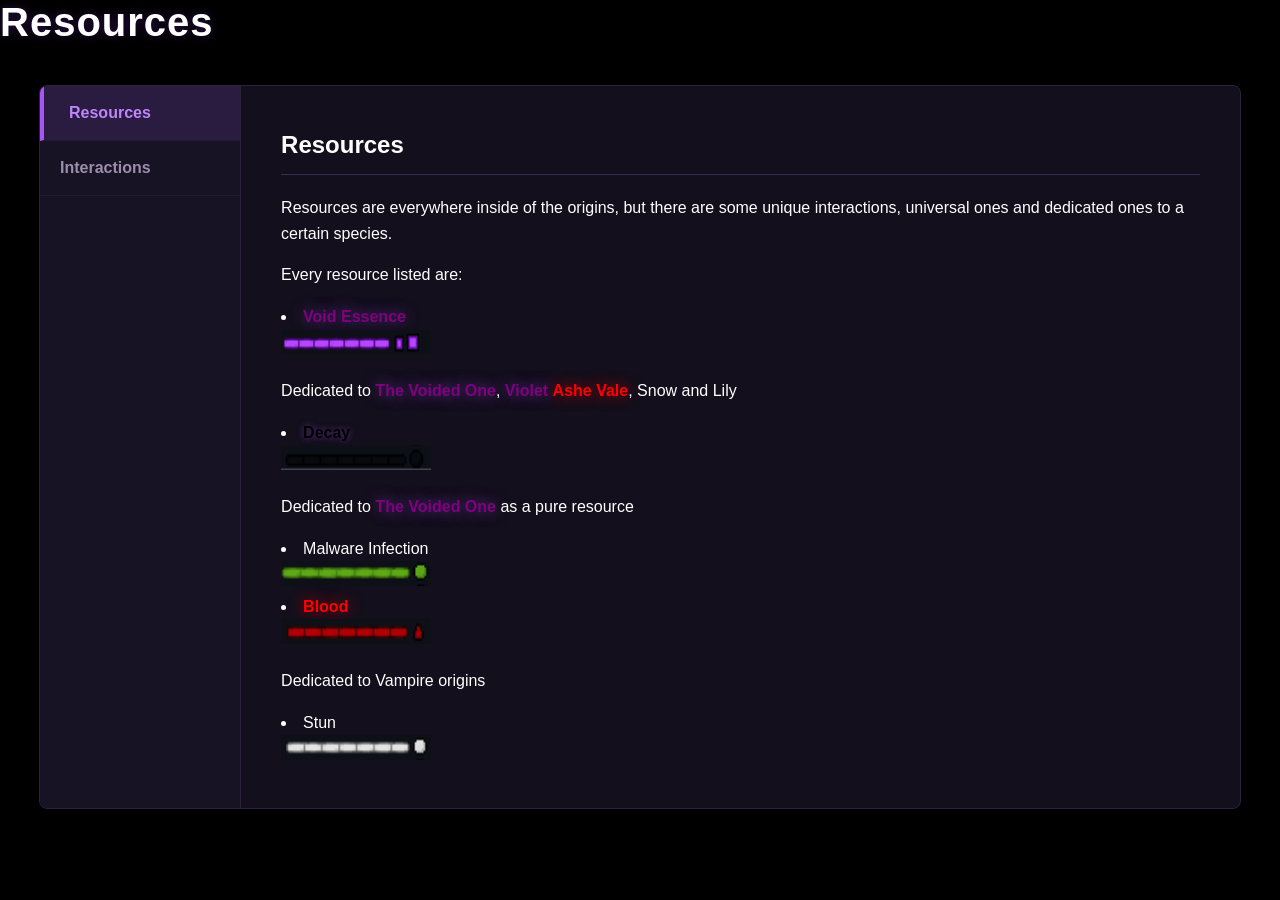
<file: resources.html>
<!DOCTYPE html>
<html lang="en">
    <head>
        <meta charset="UTF-8">
        <meta name="viewport" content="width=device-width, initial-scale=1.0">
        <title>Resources</title>
        <link rel="stylesheet" href="styles.css">
    </head>
    <body>
        <header>
            <h1>Resources</h1>
        </header>
        <div class="wiki-container">
            <div class="sidebar" id="sidebar"></div>
            <div id="content"></div>
        </div>
        <script>
            const entries =[
                {
                    id: 'resources',
                    label: 'Resources',
                    title: 'Resources',
                    html: `
                        <p>Resources are everywhere inside of the origins, but there are some unique interactions, universal ones and dedicated ones to a certain species.</p>
                        <lu>
                            <p>Every resource listed are:</p>
                            <li>Void Essence</li>
                            <img src="./Images/void_essence.png" width="150" height="25" alt="Void Essence">
                            <p>Dedicated to The Voided One, Violet Ashe Vale, Snow and Lily
                            <li>Decay</li>
                            <img src="./Images/decay.png" width="150" height="25" alt="Decay">
                            <p>Dedicated to The Voided One as a pure resource</p>
                            <li>Malware Infection</li>
                            <img src="./Images/malware_infection.png" width="150" height="25" alt="Malware Infection">
                            <li>Blood</li>
                            <img src="./Images/blood.png" width="150" height="25" alt="Blood">
                            <p>Dedicated to Vampire origins</p>
                            <li>Stun</li>
                            <img src="./Images/stun.png" width="150" height="25" alt="Stun">
                        </lu>
                    `
                },
                {
                    id: 'interactions',
                    label: 'Interactions',
                    title: 'Interactions',
                    html: `
                        <p>Unique interactions can appear with all origins regarding some resources, mainly Decay, Stun and Malware Infection.</p>
                        <p>Here are the unique effects with all resources:</p>
                        <lu>
                            <li>Decay:</li>
                            <p>Decay can be applied to all origins, but only when someone with <span class="nightmare-text">decaying</span> abilities, mainly Benjamin Saiph, Catastrophe and The Voided One. 
                                When decay is applied to someone, that origin, no matter who it is except for The Voided One whose decay is different and Benhamin Saiph and Catastrophe as they are immune, will 
                                have negative effects applied to them, being at 50 and 100 decay respectfully.</p>
                            <p>50: -3 Armor Points, Slowness and Weakness 1</p>
                            <p>100: -5 Armor Points, Slowness 2 and Weakness 1</p>
                            <li>Stun:</li>
                            <p>Stun is a universal resources applied to every origin except for The Voided One. Stun can hinder someones abilities for half a second and then reduce the resource to 0 instantly after that, 
                                acting as a way to get through someones defense.</p>
                            <li>Malware Infection:</li>
                            <p>Living malware can exist inside of the world, infecting people that aren't immune to it, and the ones who are immune are The Voided One and Glitch.
                                Malware Infection damages people over time depending on how much infection you have. It degrades over time but persists if you keep moving and using abilities.</p>
                        </lu>
                    `
                }
            ];

             const sidebar = document.getElementById('sidebar');
        const content = document.getElementById('content');

        function showEntry(id) {
            document.querySelectorAll('.tab-button').forEach(b =>
                b.classList.toggle('active', b.dataset.id === id));
            document.querySelectorAll('.tab-content').forEach(p =>
                p.classList.toggle('active', p.dataset.id === id));
        }

        entries.forEach((entry) => {
            const btn = document.createElement('button');
            btn.className = 'tab-button';
            btn.textContent = entry.label;
            btn.dataset.id = entry.id;
            btn.addEventListener('click', () => showEntry(entry.id));
            sidebar.appendChild(btn);

            const panel = document.createElement('div');
            panel.className = 'tab-content';
            panel.dataset.id = entry.id;
            panel.innerHTML = `<h2>${entry.title}</h2>${entry.html}`;
            content.appendChild(panel);
        });

        if (entries.length) showEntry(entries[0].id);

        const categories = [
            { cls: 'void-text',        words: ['Veyron', 'Void', 'Voidwalker', 'Void Essence', 'The Voided One', 'Violet'] },
            { cls: 'dragonheart-text', words: ['Dragonheart', 'Florian', 'Wrath', 'wrath', 'Kamila', 'Silas', 'Irina', 'The Twins'] },
            { cls: 'angelic-text',     words: ['Shiori', 'Angel', 'Heaven', 'Heavens', 'Lightwalker', 'Zealot'] },
            { cls: 'demonic-text',     words: ['Varelt', 'Vale', 'Blood', 'Unholy', 'unholy', 'blood', 'Ashe', 'Demon', 'Demonic', 'demonic', 'Death'] },
            { cls: 'nightmare-text',   words: ['Nightmare', 'nightmare', 'Catastrophe', 'catastrophe', 'Benjamin Saiph', 'Decay', 'decay'] },
            { cls: 'nature-text',      words: ['Deity of Nature', 'Nature', 'Natures', 'Siphon'] }
        ];

        content.addEventListener('click', e => {
            const btn = e.target.closest('.sub-tab-button');
            if (!btn) return;

            const bar = btn.parentElement;
            const scope = bar.parentElement;

            bar.querySelectorAll(':scope > .sub-tab-button').forEach(b =>
                b.classList.toggle('active', b === btn));

            scope.querySelectorAll(':scope > .sub-panel').forEach(p =>
                p.classList.toggle('active', p.dataset.sub === btn.dataset.sub));
            });

        const lookup = new Map();
        categories.forEach(c => c.words.forEach(w => lookup.set(w, c.cls)));

        const escapeRegex = s => s.replace(/[-\/\\^$*+?.()|[\]{}]/g, '\\$&');
        const words = [...lookup.keys()]
            .sort((a, b) => b.length - a.length)
            .map(escapeRegex);
        const wordRegex = new RegExp(`\\b(${words.join('|')})\\b`, 'g');

        document.querySelectorAll('#sidebar, #content').forEach(root => {
            const walker = document.createTreeWalker(root, NodeFilter.SHOW_TEXT);
            const textNodes = [];
            while (walker.nextNode()) textNodes.push(walker.currentNode);

            textNodes.forEach(node => {
                const parts = node.nodeValue.split(wordRegex);
                if (parts.length === 1) return;

                const frag = document.createDocumentFragment();
                parts.forEach((part, i) => {
                    if (!part) return;
                    if (i % 2 === 1) {
                        const span = document.createElement('span');
                        span.className = lookup.get(part);
                        span.textContent = part;
                        frag.appendChild(span);
                    } else {
                        frag.appendChild(document.createTextNode(part));
                    }
                });
                node.replaceWith(frag);
            });
        });
        </script>
    </body>
</html>
</file>
<file: styles.css>
html, body {
    background: black;
    color: white;
    margin: 0;
    padding: 0;
    font-family: 'Segoe UI', Tahoma, Geneva, Verdana, sans-serif;
}

h1 {
		margin: 0;
		font-size: 2.5rem;
		letter-spacing: 1px;
  	text-shadow: 0 0 10px rgba(147, 51, 234, 0.3);
}

.void-text {
  	color: purple;
		font-weight: bold;
		text-shadow: 0 0 15px rgba(168, 85, 247, 0.6);
}

.dragonheart-text {
		color: orangered;
		font-weight: bold;
		text-shadow: 0 0 15px rgba(225, 59, 15, 0.8);
}

.angelic-text {
		color: white;
		font-weight: bold;
		text-shadow: 0 0 15px rgba(255, 255, 255, 0.8);
}

.demonic-text {
		color: red;
		font-weight: bold;
		text-shadow: 0 0 15px rgba(225, 0, 0, 0.8);
}

.nightmare-text {
    color: black;
    font-weight: bold;
    text-shadow: 0 0 6px rgba(168, 85, 247, 0.5);
}

.nature-text {
		color: green;
		font-weight: bold;
		text-shadow: 0 0 15px rgb(0, 255, 0);
}

.wiki-container {
		display: flex;
		max-width: 1200px;
		margin: 40px auto;
		background: #130f1c;
		border: 1px solid #2d223c;
		border-radius: 8px;
		overflow: hidden;
		box-shadow: 0 10px 30px rgba(0,0,0,0.5);
}

.sidebar {
		display: flex;
		flex-direction: column;
		width: 220px;
		background: #181225;
		border-right: 1px solid #2d223c;
}

.sub-tabs {
   display: flex;
   gap: 8px;
   margin: 24px 0 16px;
   flex-wrap: wrap;
}
  
.sub-tab-button {
    background: #1a1326;
    color: #9a8fa8;
    border: 1px solid #3b2a54;
    padding: 8px 16px;
    border-radius: 6px;
    font: inherit;
    cursor: pointer;
    transition: all 0.2s ease;
}

.sub-tab-button:hover {
    color: #e0dced;
    border-color: #a855f7;
}

.sub-tab-button.active {
    background: #2a1b40;
    color: #c084fc;
    border-color: #a855f7;
}

.sub-panel {
    display: none;
}

.sub-panel.active {
    display: block;
}

.level-table {
   width: 100%;
   border-collapse: collapse;
   margin: 12px 0 20px;
   font-size: 0.95em;
}

    .level-table th,
    .level-table td {
        border-bottom: 1px solid #2d223c;
        padding: 8px 10px;
        text-align: left;
    }

    .level-table th {
        color: #c084fc;
    }

    .diff-up { color: #6fcf97; }
    .diff-down {color: #eb5757; }

	.tab-button {
		display: block;
		width: 100%;
		box-sizing: border-box;
		padding: 18px 20px;
		background: none;
		border: none;
		border-bottom: 1px solid #231a33;
		color: #9a8fa8;
		font: inherit;
		font-weight: 600;
		text-align: left;
		cursor: pointer;
		transition: all 0.3s ease;
	}

	.tab-button:hover {
		background: #231a34;
		color: #e0dced;
		padding-left: 25px;
	}

.tab-button.active {
  	background: #2a1b40;
	  color: #c084fc;
	  border-left: 4px solid #a855f7;
  	padding-left: 25px;
}

.tab-content {
	display: none;
	flex: 1;
	padding: 40px;
	line-height: 1.6;
}

.tab-content.active {
	display: block;
}

h2 {
		color: white;
		margin-top: 0;
		border-bottom: 1px solid #3b2a54;
		padding-bottom: 10px;
}

.wiki-link {
    display: inline-block;
    margin-top: 15px;
    padding: 10px 20px;
    background: #a855f7;
    color: white;
    text-decoration: none;
    border-radius: 4px;
    font-weight: bold;
    transition: background 0.2s;
}

.top-nav {
  display: flex;
  justify-content: space-between;
  align-items: center;
  background-color: #161b22;
  color: #f0f6fc;
  padding: 12px 24px;
  width: 100%;
  box-sizing: border-box;
  font-family: -apple-system, BlinkMacSystemFont, "Segoe UI", Helvetica, Arial, sans-serif;
}

.logo {
  font-size: 1.25rem;
  font-weight: bold;
}


.search-form {
  display: flex;
  align-items: center;
  gap: 8px;
}

.search-form input[type="text"] {
  padding: 6px 12px;
  font-size: 0.9rem;
  border: 1px solid #30363d;
  border-radius: 6px;
  background-color: #0d1117;
  color: #f0f6fc;
}

.search-form button {
  padding: 6px 14px;
  font-size: 0.9rem;
  background-color: #6e40c9;
  color: #ffffff;
  border: none;
  border-radius: 6px;
  cursor: pointer;
}

.search-form button:hover {
  background-color: #8957e5;
}

.search-wrapper {
  position: relative;
}

.search-results {
  position: absolute;
  top: 115%;
  right: 0;
  width: 320px;
  background-color: #161124;
  border: 1px solid #3c2a63;
  border-radius: 6px;
  box-shadow: 0 8px 24px rgba(0, 0, 0, 0.65);
  z-index: 1000;
  overflow: hidden;
}

.search-result-item {
  display: block;
  padding: 10px 14px;
  text-decoration: none;
  color: #f0f6fc;
  border-bottom: 1px solid #261b3d;
}

.search-result-item:last-child {
  border-bottom: none;
}

.search-result-item:hover {
  background-color: #261b3d;
}

.search-result-title {
  font-weight: 600;
  color: #a855f7;
  margin-bottom: 3px;
}

.search-result-snippet {
  font-size: 0.8rem;
  color: #a1a1aa;
  white-space: nowrap;
  overflow: hidden;
  text-overflow: ellipsis;
}

.search-empty {
  padding: 12px 14px;
  font-size: 0.85rem;
  color: #a1a1aa;
}
</file>
